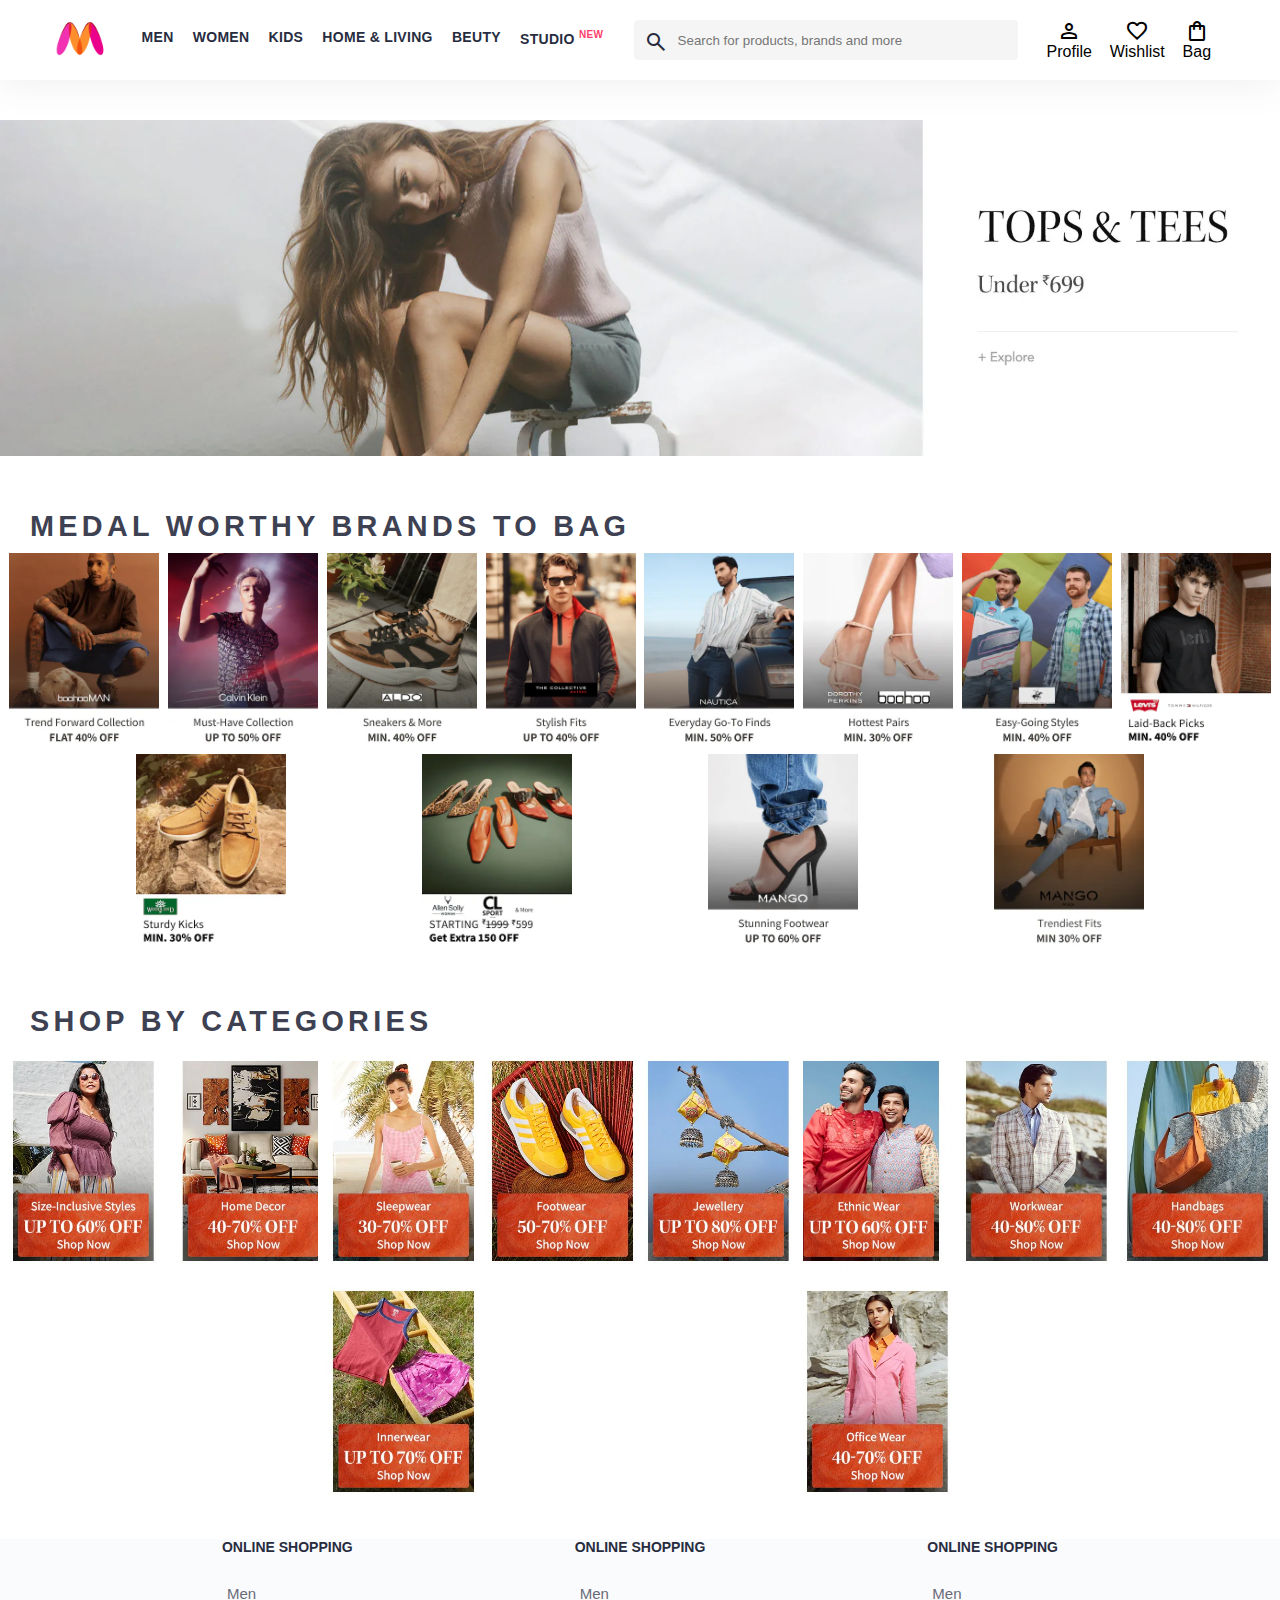
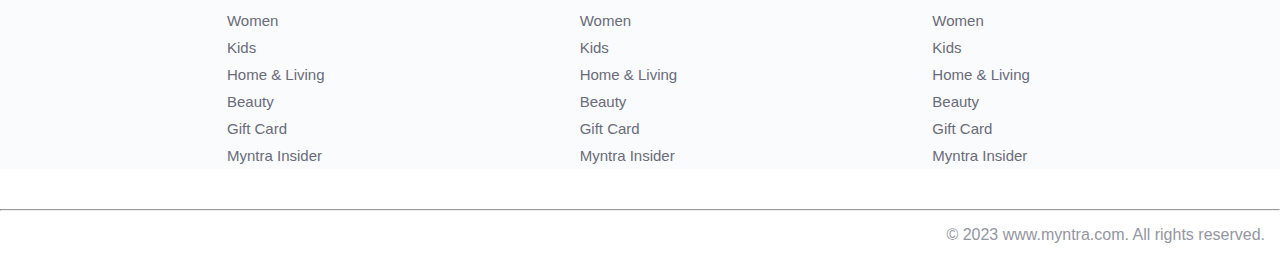
<file: index.html>
<!DOCTYPE html>
<html lang="en">
<head>
    <meta charset="UTF-8">
    <meta name="viewport" content="width=device-width, initial-scale=1.0">
    <link rel="stylesheet" href="index.css">
    <link rel="stylesheet" href="https://fonts.googleapis.com/css2?family=Material+Symbols+Outlined:opsz,wght,FILL,GRAD@20..48,100..700,0..1,-50..200" />

    <title>mintra clone</title>
</head>
<body>
    <header>
        <div class="logo_container">
            <a href="#"><img class="myntra_home" src="images/myntra_logo.webp" alt="Myntra Home"></a>
        </div>
        <nav class="nav_bar">
        <a href="#">Men</a>
        <a href="#">Women</a>
        <a href="#">Kids</a>
        <a href="#">Home & Living</a>
        <a href="#">Beuty</a>
        <a href="#">Studio <sup>New</sup></a>
        </nav>
        <div class="search_bar">
            <span class="material-symbols-outlined search_icon">
                search
                </span> 
                <input class="search_input" placeholder="Search for products, brands and more">   
        </div>
        <div class="action_bar">
            <div class="action_container">
                <span class="material-symbols-outlined action_icon">person</span>
                <span class="action_name">Profile</span>
            </div>

            <div class="action_container">
                <span class="material-symbols-outlined action_icon">favorite</span>
                <span class="action_name">Wishlist</span>
            </div>

            <div class="action_container">
                <span class="material-symbols-outlined action_icon">shopping_bag</span>
                <span class="action_name">Bag</span>
            </div>
               </div>
        </div>
    </header>
    <main>
        <div class="banner_container">
            <img  class="banner_image"  src="images/banner.jpg" alt="main banner" srcset="">
        </div>
        <div class="categories_heading">MEDAL WORTHY BRANDS TO BAG</div>
        <div class="categories_items">
            <a href="#"><img class="sale_items" src="images/Offers/1.png" alt=""> </a>
            <a href="#"><img class="sale_items" src="images/Offers/2.png" alt=""> </a>
            <a href="#"><img class="sale_items" src="images/Offers/3.png" alt=""> </a>
            <a href="#"><img class="sale_items" src="images/Offers/4.png" alt=""> </a>
            <a href="#"><img class="sale_items" src="images/Offers/5.png" alt=""> </a>
            <a href="#"><img class="sale_items" src="images/Offers/6.png" alt=""> </a>
            <a href="#"><img class="sale_items" src="images/Offers/7.png" alt=""> </a>
            <a href="#"><img class="sale_items" src="images/Offers/8.png" alt=""> </a>
            <a href="#"><img class="sale_items" src="images/Offers/9.png" alt=""> </a>
            <a href="#"><img class="sale_items" src="images/Offers/10.png" alt=""> </a>
            <a href="#"><img class="sale_items" src="images/Offers/11.png" alt=""> </a>
            <a href="#"><img class="sale_items" src="images/Offers/12.png" alt=""> </a>
        </div>
        <div class="categories_heading">Shop by categories</div>
        <div class="categories_items">
            <a href="#"><img class="sale_items" src="images/categories/1.jpg" alt=""> </a>
            <a href="#"><img class="sale_items" src="images/categories/2.jpg" alt=""> </a>
            <a href="#"><img class="sale_items" src="images/categories/3.jpg" alt=""> </a>
            <a href="#"><img class="sale_items" src="images/categories/4.jpg" alt=""> </a>
            <a href="#"><img class="sale_items" src="images/categories/5.jpg" alt=""> </a>
            <a href="#"><img class="sale_items" src="images/categories/6.jpg" alt=""> </a>
            <a href="#"><img class="sale_items" src="images/categories/7.jpg" alt=""> </a>
            <a href="#"><img class="sale_items" src="images/categories/8.jpg" alt=""> </a>
            <a href="#"><img class="sale_items" src="images/categories/9.jpg" alt=""> </a>
            <a href="#"><img class="sale_items" src="images/categories/10.jpg" alt=""> </a>
         
        </div>
    </main>
    <footer>
        <div class="footer_container">
            <div class="footer_columns">
                <h3>ONLINE SHOPPING</h3>

                <a href="#">Men</a>
                <a href="#">Women</a>
                <a href="#">Kids</a>
                <a href="#">Home & Living</a>
                <a href="#">Beauty</a>
                <a href="#">Gift Card</a>
                <a href="#">Myntra Insider</a>
            </div>
            <div class="footer_columns">
                <h3>ONLINE SHOPPING</h3>

                <a href="#">Men</a>
                <a href="#">Women</a>
                <a href="#">Kids</a>
                <a href="#">Home & Living</a>
                <a href="#">Beauty</a>
                <a href="#">Gift Card</a>
                <a href="#">Myntra Insider</a>
            </div>
            <div class="footer_columns">
                <h3>ONLINE SHOPPING</h3>

                <a href="#">Men</a>
                <a href="#">Women</a>
                <a href="#">Kids</a>
                <a href="#">Home & Living</a>
                <a href="#">Beauty</a>
                <a href="#">Gift Card</a>
                <a href="#">Myntra Insider</a>
            </div>
        
        </div>
        <hr>
        <div class="copyright">

            © 2023 www.myntra.com. All rights reserved.
        </div>
    </footer>

</body>
</html>
</file>
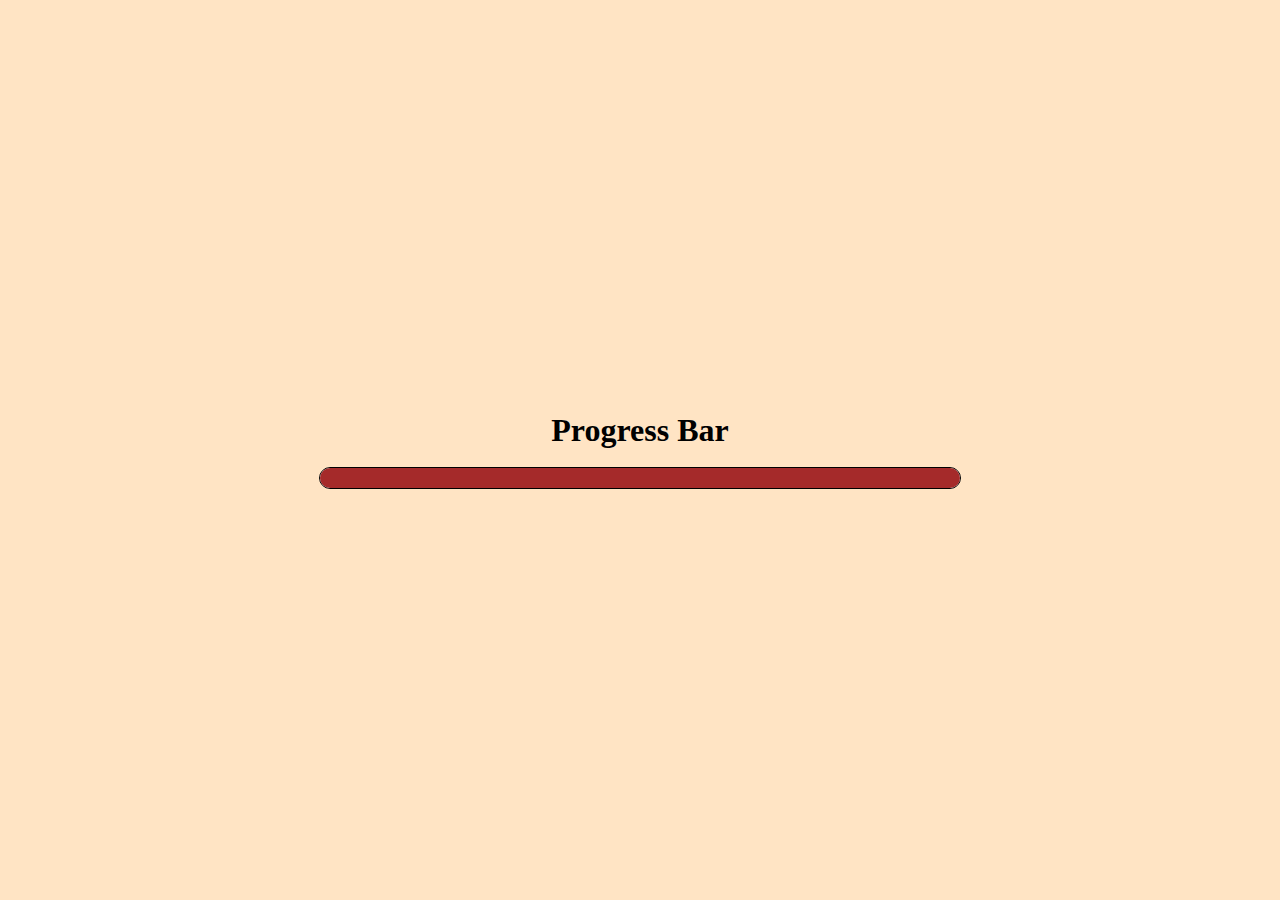
<file: progress bar/index.html>
<!DOCTYPE html>
<html lang="en">
<head>
    <meta charset="UTF-8">
    <meta name="viewport" content="width=device-width, initial-scale=1.0">
    <title>Progress Bar</title>
    <link rel="stylesheet" href="index.css">
</head>
<body>
    <main>
        <h1>Progress Bar</h1><br>
        <div class="progress_container">
            <div class="progress_bar">
    
            </div>
        </div>
    </main>

</body>
</html>
</file>
<file: index.css>
*{
    margin: 0;
    padding: 0;
    font-family: Assistant,-apple-system,BlinkMacSystemFont,Segoe UI,Roboto,Helvetica,Arial,sans-serif;
    box-sizing: border-box;
    
}  
/* .container{
    width: 100vw;
    height: 100vh;
    display: flex;
    align-items: center;
    justify-content: center;
} */
/* .logo{
  
    width: 53px;
    height: 36px;
    background-image: url(images/MyntraLogo.png);
    background-position: -462px 0;
    background-size:1404px 105px ;
    background-color: aqua;
} */
header{
    
    display: flex; 
    background-color: #ffffff;
    height: 80px;
  
    justify-content: space-between;
    align-items: center;
    /* border-bottom: 1px solid #b6b1b1; */
    box-shadow: -1px 1px 40px 0px rgba(75, 75, 75, 0.1);
/* 
    display: flex;
    background-color: #ffffff;
    height: 80px;
    justify-content: space-between;
    align-items: center;
    border-bottom: 1px solid #b6b1b1; */
    
}
.myntra_home {
    height: 45px;
}
.logo_container {
    margin-left: 4%;
}
.action_bar {
    margin-right: 4%;
}
.nav_bar{
    display: flex;
    min-width: 500px;
    justify-content: space-evenly;
}
.nav_bar a{
    /* text-decoration: none;
    padding: 0 17px 28px; */
  
    font-size: 14px;
    letter-spacing: .3px;
    color: #282c3f;
    font-weight: 700;
    text-transform: uppercase;
    text-decoration: none;
    padding: 28px 0;
    border-bottom: 5px solid #ffffff;
}
.nav_bar a:hover{
    border-bottom: 5px solid #ff3f6c;
  
}

.nav_bar a sup{
    font-size: 10px;
    color: #ff3f6c;
}

.search_bar{
    height: 40px;
    min-width: 200px;
    width: 30%;
    display: flex;
    align-items: center;
 



}
.search_icon{
    box-sizing: content-box;
    height: 20px;
    padding: 10px;

    background-color: #f5f5f6;
    color: #282c3f;
    font-weight: 300;
    border-radius: 4px 0 0 4px;

}
.search_input{
    color: #696e79;
    background-color: #f5f5f6;
    flex-grow: 1;
    height: 40px;
    border: 0;
    border-radius: 0 4px 4px 0;

}
.action_bar{

    display: flex;
    min-width: 200px;
    justify-content: space-evenly;

}

.action_container{
    display: flex;
    flex-direction: column;
    align-items: center;

}

/* main content started */

.banner_container{
   margin: 40px 0px;
}
.banner_image{
    width: 100%;
}
.categories_heading{
    text-transform: uppercase;
    color: #3e4152;
    letter-spacing: .15em;
    font-size: 1.8em;
    margin: 50px 0 10px 30px;
    max-height: 5em;
    font-weight: 700;
}
.categories_items{
    display: flex;
    flex-wrap: wrap;
    justify-content: space-evenly;
}
.sale_items{
 width: 150px;
 flex-grow: 1;
 
}
.footer_container{
    margin: 30px 0px 40px 0px;
    background: #FAFBFC;
    display: flex;
    justify-content: space-evenly;


}
.footer_columns{
display: flex;
flex-direction: column;

}
.footer_columns h3{
    color: #282c3f;
    font-size: 14px;
    margin-bottom: 25px;
}
.footer_columns a{
    color: #696b79;
    font-size: 15px;
    text-decoration: none;
    margin: 5px;
}
.copyright {
    color: #94969f;
    text-align: end;
    padding: 15px;
}
</file>
<file: progress bar/index.css>
*{
    margin: 0;
    padding: 0;
    

}
main{
    width: 100vw;
    height: 100vh;
    display: flex;
    justify-content: center;
    align-items: center;
    flex-direction: column;
    background-color: bisque;
}
.progress_container{
    width: 50%;
    height: 20px;
    background-color: white;
    border: 1px solid ;
    border-radius: 12px;
}
.progress_bar{
    
    height: 100%;
    background-color: brown;
    border-radius: 12px;
    animation: progress-bar 5s 5;
  
}
@keyframes progress-bar {
    from{
  width: 0%;
    }
    to{
        width: 100%;
    }
    
}
</file>
